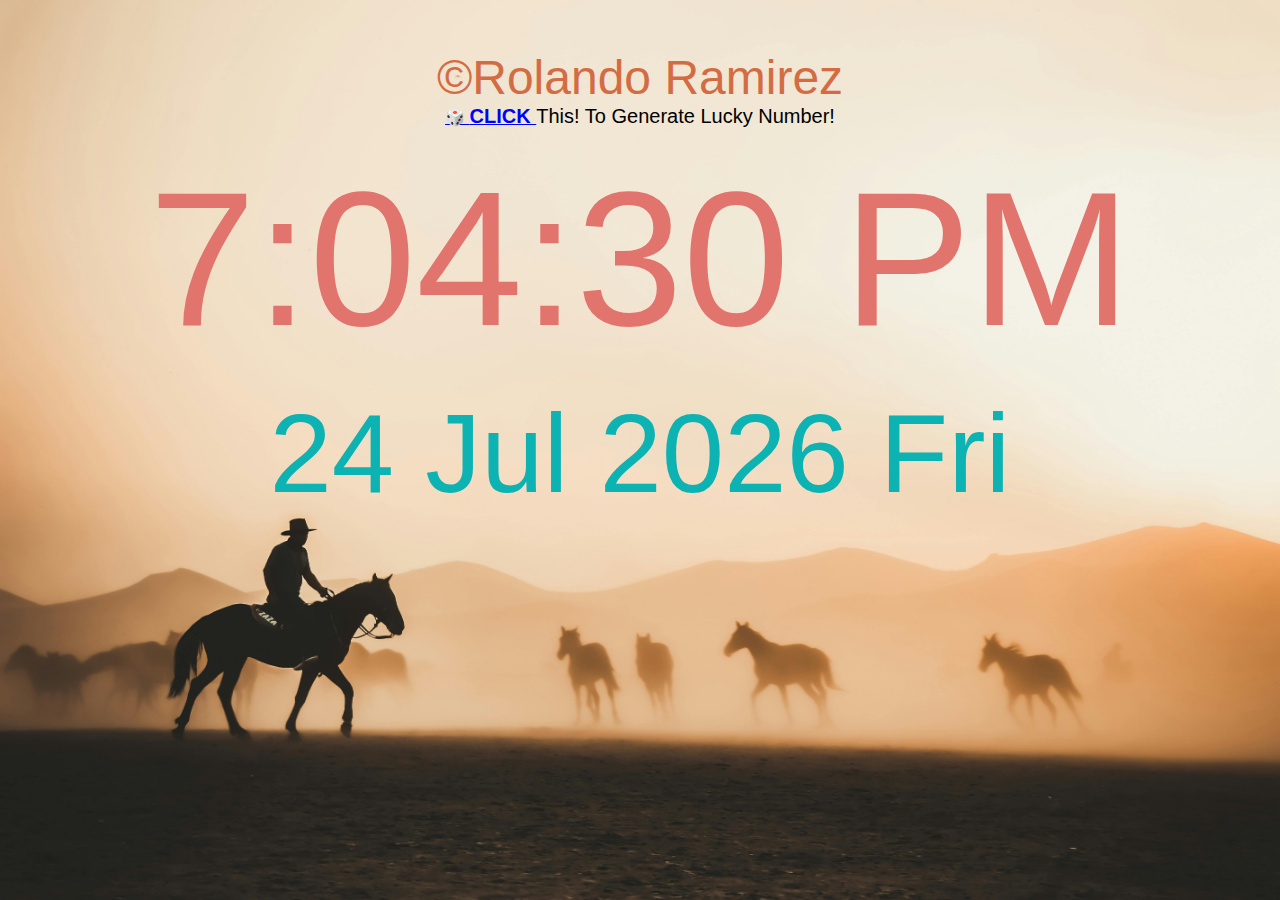
<file: index.html>
<!DOCTYPE html>
<html lang="en">
<head>
<meta charset="UTF-8">
<link rel="stylesheet" href="style.css">
<meta name="viewport" content="width=device-width, initial-scale=1.0">
<title>Hello LUCKY Visitor!</title>
<style>
  body {
    margin: 0;
    padding: 0;
    background-image: url(back.jpg);
    background-size: cover;
    font-family: Arial, sans-serif;
    text-align: center;
  }

  #name {
    font-size: 3em;
    margin-top: 50px;
    color: rgb(212, 108, 67);
  }

  #clock {
    font-size: 12em;
    margin-top: 20px;
    color: rgb(226, 116, 110);
  }

  #date {
    font-size: 7em;
    margin-top: 20px;
    color: rgb(13, 179, 179);
  }

  /* Media Queries for Responsiveness */

  /* For screens smaller than 768px (like iPads and smaller tablets) */
  @media (max-width: 768px) {
    #name {
      font-size: 2em;
    }
    #clock {
      font-size: 8em;
    }
    #date {
      font-size: 4em;
    }
  }

  /* For screens smaller than 480px (like mobile phones) */
  @media (max-width: 480px) {
    #name {
      font-size: 1.5em;
      margin-top: 20px;
    }
    #clock {
      font-size: 4em;
    }
    #date {
      font-size: 2em;
    }
  }

  /* Specific styles for mobile landscape mode to prevent large text */
  @media (max-width: 850px) and (orientation: landscape) {
    #name {
      font-size: 1.5em;
    }
    #clock {
      font-size: 3em;
    }
    #date {
      font-size: 1.5em;
    }
  }
</style>
</head>
<body>
  
  <div id="name">&#169Rolando Ramirez</div><a href="gemini1.html"><span style="color: blue;">🎲 <span style="font-size: 20px; color: blue; font-weight: bold;">CLICK </span></a> <span style="font-size: 20px;">This! To Generate Lucky Number!</span>
  
  <div id="clock"></div>
  <div id="date"></div>
  

<script>
function updateTime() {
  var now = new Date();
  var hours = now.getHours();
  var minutes = now.getMinutes();
  var seconds = now.getSeconds();
  var meridiem = hours >= 12 ? 'PM' : 'AM';
  hours = hours % 12 || 12;
  document.getElementById('clock').textContent = hours + ':' + pad(minutes) + ':' + pad(seconds) + ' ' + meridiem;
}

function pad(number) { 
  return (number < 10 ? '0' : '') + number;
}

function updateDate() {
  var now = new Date();
  var months = ['Jan','Feb','Mar','Apr','May','Jun','Jul','Aug','Sep','Oct','Nov','Dec'];
  var days = ['Sun','Mon','Tue','Wed','Thu','Fri','Sat'];
  var year = now.getFullYear();
  var month = months[now.getMonth()];
  var date = now.getDate();
  var day = days[now.getDay()];
  document.getElementById('date').textContent = pad(date) + ' ' + month + ' ' + year + ' ' + day;
}

updateTime();
updateDate();
setInterval(updateTime, 1000);
setInterval(updateDate, 60000);
</script>
</body>
</html>
</file>
<file: style.css>
body {
  background-image: url(back.jpg);
  background-size: cover;
  background-repeat: no-repeat;
  background-attachment: fixed;
}

#clock {
  color: rgb(241, 25, 14);
}
</file>
